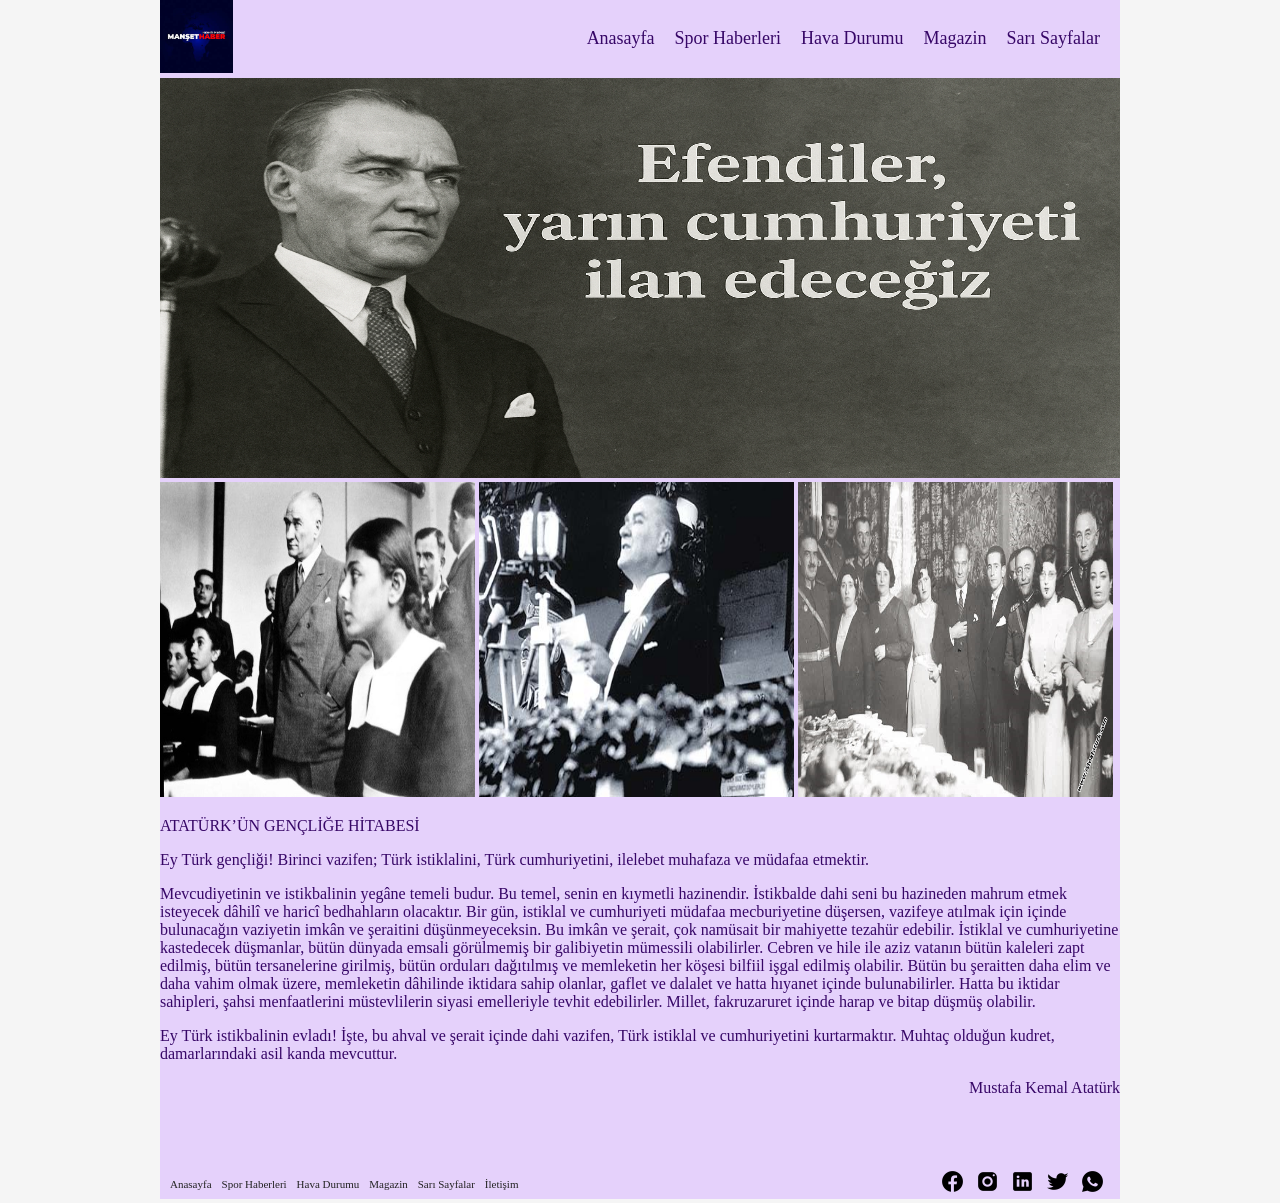
<file: Frontent/index.html>
﻿<!DOCTYPE html>

<html lang="en" xmlns="http://www.w3.org/1999/xhtml">
<head>
    <meta charset="utf-8" />
    <title>HTML ilk örnekler</title>
    <link href="style.css" rel="stylesheet" />
</head>
<body>
    <div class="container">
        <!--HEADER-->
        <div class="header">
            <div class="logo">
                <a href="index.html"><img src="library/images/images.jpeg" alt="Alternate Text" /></a>
            </div>
            <div class="menu">
                <ul>
                    <li><a href="https://google.com" target="_blank">Anasayfa</a></li>
                    <li><a href="https://hurriyet.com.tr" target="_blank">Spor Haberleri</a></li>
                    <li><a href="https://www.milliyet.com.tr" target="_blank">Hava Durumu</a></li>
                    <li><a href="https://www.sozcu.com.tr" target="_blank">Magazin</a></li>
                    <li><a href="https://www.egm.gov.tr" target="_blank">Sarı Sayfalar</a></li>
                </ul>
            </div>
        </div>
        <!--CONTAINER-->
        <div class="slider">
            <a href="#" onclick="selamla()"><img src="library/images/yarın.png" width="960" height="400" /></a>
              <a href="#"><img src="library/images/ogrenci.jpg" width="315" height="315" /></a>  <a href="#"><img src="library/images/on.jpg" width="315" height="315" /></a>  <a href="#"><img src="library/images/kadın.jpg" width="315" height="315"/></a>
            <div class="gençliğe"><p>ATATÜRK’ÜN GENÇLİĞE HİTABESİ</p> </div>

            <div class="kıta"><p> Ey Türk gençliği! Birinci vazifen; Türk istiklalini, Türk cumhuriyetini, ilelebet muhafaza ve müdafaa etmektir.</p></div>
            <div class="kıta2">
                <p> Mevcudiyetinin ve istikbalinin yegâne temeli budur. Bu temel, senin en kıymetli hazinendir. İstikbalde dahi seni bu hazineden mahrum etmek isteyecek dâhilî ve haricî bedhahların olacaktır. Bir gün, istiklal ve cumhuriyeti müdafaa mecburiyetine düşersen, vazifeye atılmak için içinde bulunacağın vaziyetin imkân ve şeraitini düşünmeyeceksin. Bu imkân ve şerait, çok namüsait bir mahiyette tezahür edebilir. İstiklal ve cumhuriyetine kastedecek düşmanlar, bütün dünyada emsali görülmemiş bir galibiyetin mümessili olabilirler. Cebren ve hile ile aziz vatanın bütün kaleleri zapt edilmiş, bütün tersanelerine girilmiş, bütün orduları dağıtılmış ve memleketin her köşesi bilfiil işgal edilmiş olabilir. Bütün bu şeraitten daha elim ve daha vahim olmak üzere, memleketin dâhilinde iktidara sahip olanlar, gaflet ve dalalet ve hatta hıyanet içinde bulunabilirler. Hatta bu iktidar sahipleri, şahsi menfaatlerini müstevlilerin siyasi emelleriyle tevhit edebilirler. Millet, fakruzaruret içinde harap ve bitap düşmüş olabilir.</p>
            </div>
            <div class="kıta3">
                <p> Ey Türk istikbalinin evladı! İşte, bu ahval ve şerait içinde dahi vazifen, Türk istiklal ve cumhuriyetini kurtarmaktır. Muhtaç olduğun kudret, damarlarındaki asil kanda mevcuttur.</p>
            </div>


            <div class="imza">Mustafa Kemal Atatürk</div>

        </div>

        <!--FOOTER-->
        <di class="footer">
            <div class="sublinks">
                <ul>
                    <li><a href="https://google.com" target="_blank">Anasayfa</a></li>
                    <li><a href="https://hurriyet.com.tr" target="_blank">Spor Haberleri</a></li>
                    <li><a href="https://www.milliyet.com.tr" target="_blank">Hava Durumu</a></li>
                    <li><a href="https://www.sozcu.com.tr" target="_blank">Magazin</a></li>
                    <li><a href="https://www.egm.gov.tr" target="_blank">Sarı Sayfalar</a></li>
                    <li><a href="#" target="_blank">İletişim</a></li>
                </ul>
            </div>
            <div class="socialmedia">
                <ul>
                    <li><a href="https://www.facebook.com" target="_blank"><img src="library/images/facebook.png" /></a></li>
                    <li><a href="https://www.instagram.com" target="_blank"><img src="library/images/instagram.png" /></a></li>
                    <li><a href="https://tr.linkedin.com" target="_blank"><img src="library/images/linkedin.png" /></a></li>
                    <li><a href="https://x.com/?lang=tr" target="_blank"><img src="library/images/twitter.png" /></a></li>
                    <li><a href="https://web.whatsapp.com" target="_blank"><img src="library/images/whatsapp.png" /></a></li>
                </ul>
            </div>
        </di>
    </div>
    <script>
        function selamla() {
            alert("Merhaba Dünya!");
        }
    </script>
</body>
</html>
</file>
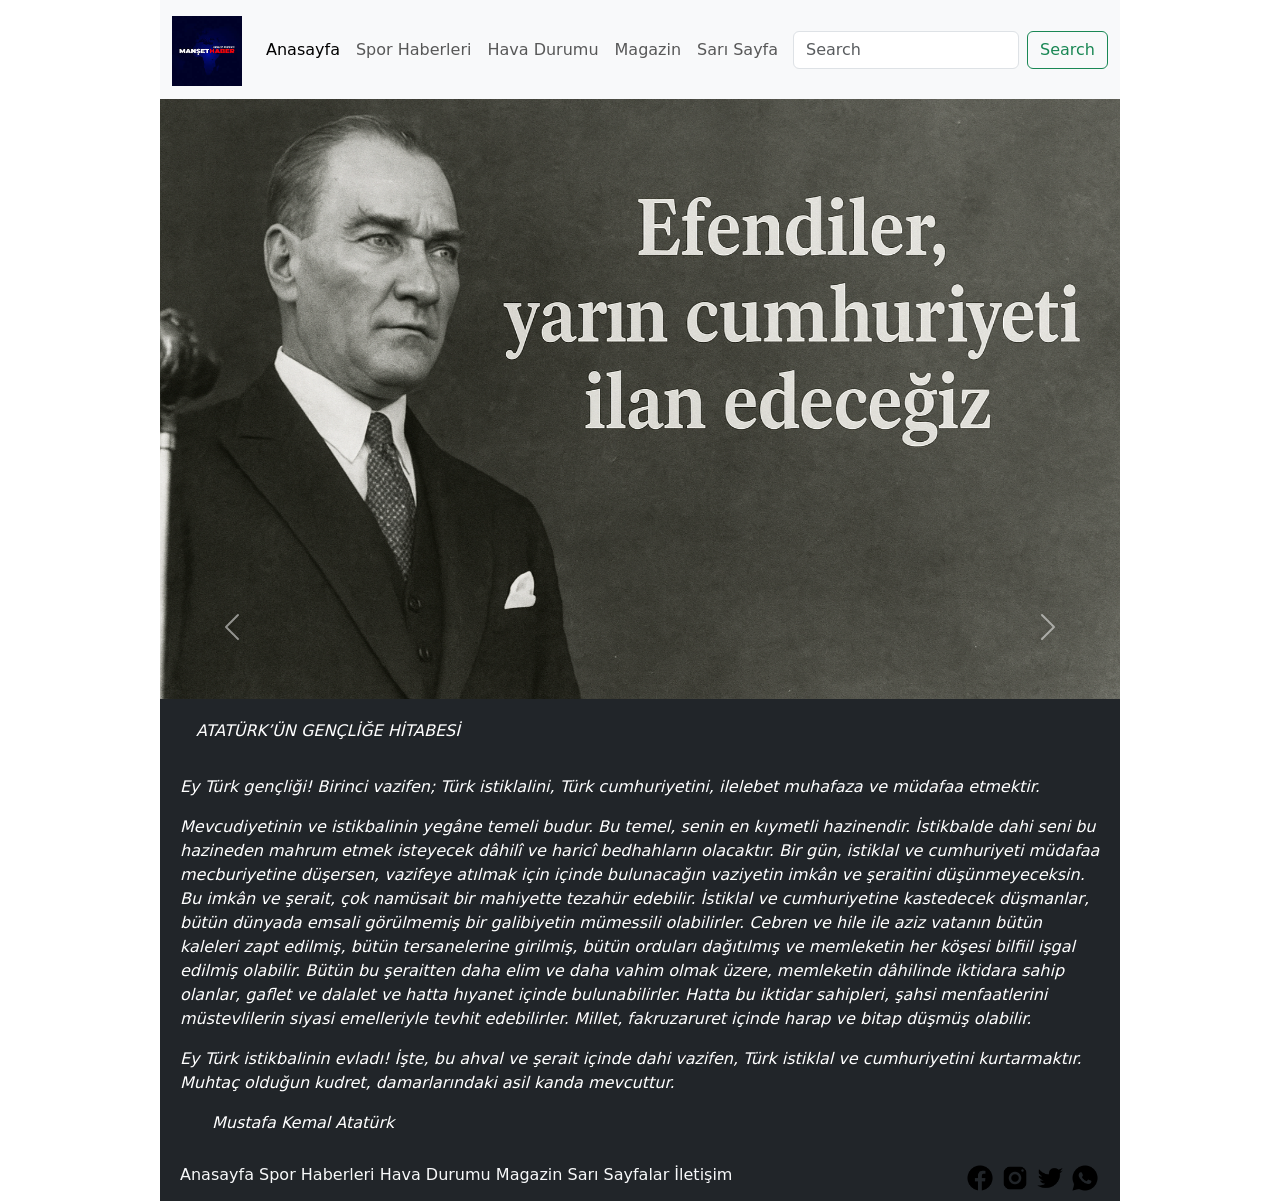
<file: Bootstrap/Bootstrap.html>
﻿<!doctype html>
<html lang="tr">
<head>
    <meta charset="utf-8">
    <meta name="viewport" content="width=device-width, initial-scale=1.0">
    <title>Blog</title>
    <link href="https://cdn.jsdelivr.net/npm/bootstrap@5.3.8/dist/css/bootstrap.min.css" rel="stylesheet" integrity="sha384-sRIl4kxILFvY47J16cr9ZwB07vP4J8+LH7qKQnuqkuIAvNWLzeN8tE5YBujZqJLB" crossorigin="anonymous">
    <script src="https://cdn.jsdelivr.net/npm/bootstrap@5.3.8/dist/js/bootstrap.bundle.min.js" integrity="sha384-FKyoEForCGlyvwx9Hj09JcYn3nv7wiPVlz7YYwJrWVcXK/BmnVDxM+D2scQbITxI" crossorigin="anonymous"></script>
</head>
<body>
    <div class="container-960">
        <div class="header">
            <style>
                .container-960 {
                    max-width: 960px;
                    width: 100%;
                    margin: 0 auto;
                }
            </style>
            <nav class="navbar navbar-expand-lg bg-body-tertiary text-bg-dark">
                <div class="container-fluid">
                    <button class="navbar-toggler" type="button" data-bs-toggle="collapse" data-bs-target="#navbarTogglerDemo03" aria-controls="navbarTogglerDemo03" aria-expanded="false" aria-label="Toggle navigation">
                        <span class="navbar-toggler-icon"></span>
                    </button>

                    <a class="navbar-brand" href="#">
                        <img src="library/images/manset.jpg" alt="Logo" width="70" height="70" class="d-inline-block align-text-top">
                    </a>

                    <div class="collapse navbar-collapse" id="navbarTogglerDemo03">
                        <ul class="navbar-nav me-auto mb-2 mb-lg-0">
                            <li class="nav-item"><a class="nav-link active" href="https://google.com">Anasayfa</a></li>
                            <li class="nav-item"><a class="nav-link" href="https://hurriyet.com.tr">Spor Haberleri</a></li>
                            <li class="nav-item"><a class="nav-link" href="https://www.milliyet.com.tr">Hava Durumu</a></li>
                            <li class="nav-item"><a class="nav-link" href="https://www.sozcu.com.tr">Magazin</a></li>
                            <li class="nav-item"><a class="nav-link" href="https://www.egm.gov.tr">Sarı Sayfa</a></li>
                        </ul>
                        <form class="d-flex" role="search">
                            <input class="form-control me-2" type="search" placeholder="Search">
                            <button class="btn btn-outline-success" type="submit">Search</button>
                        </form>
                    </div>
                </div>
            </nav>
        </div>

        <div class="slider">
            <div id="carouselExampleAutoplaying" class="carousel slide" data-bs-ride="carousel">
                <div class="carousel-inner">
                    <div class="carousel-item active">
                        <img src="library/images/yarın.png" class="d-block w-100" height="600">
                    </div>
                    <div class="carousel-item">
                        <img src="library/images/23.jpg" class="d-block w-100" height="600">
                    </div>
                    <div class="carousel-item">
                        <img src="library/images/yür.jpg" class="d-block w-100" height="600">
                    </div>
                </div>
                <div class="text-bg-dark p-1 fst-italic ">
                    <div class="mx-3 p-3"><p>ATATÜRK’ÜN GENÇLİĞE HİTABESİ</p></div>
                    <div class="mx-3"><p> Ey Türk gençliği! Birinci vazifen; Türk istiklalini, Türk cumhuriyetini, ilelebet muhafaza ve müdafaa etmektir.</p></div>
                    <div class="mx-3"><p> Mevcudiyetinin ve istikbalinin yegâne temeli budur. Bu temel, senin en kıymetli hazinendir. İstikbalde dahi seni bu hazineden mahrum etmek isteyecek dâhilî ve haricî bedhahların olacaktır. Bir gün, istiklal ve cumhuriyeti müdafaa mecburiyetine düşersen, vazifeye atılmak için içinde bulunacağın vaziyetin imkân ve şeraitini düşünmeyeceksin. Bu imkân ve şerait, çok namüsait bir mahiyette tezahür edebilir. İstiklal ve cumhuriyetine kastedecek düşmanlar, bütün dünyada emsali görülmemiş bir galibiyetin mümessili olabilirler. Cebren ve hile ile aziz vatanın bütün kaleleri zapt edilmiş, bütün tersanelerine girilmiş, bütün orduları dağıtılmış ve memleketin her köşesi bilfiil işgal edilmiş olabilir. Bütün bu şeraitten daha elim ve daha vahim olmak üzere, memleketin dâhilinde iktidara sahip olanlar, gaflet ve dalalet ve hatta hıyanet içinde bulunabilirler. Hatta bu iktidar sahipleri, şahsi menfaatlerini müstevlilerin siyasi emelleriyle tevhit edebilirler. Millet, fakruzaruret içinde harap ve bitap düşmüş olabilir.</p></div>
                    <div class="mx-3"><p>Ey Türk istikbalinin evladı! İşte, bu ahval ve şerait içinde dahi vazifen, Türk istiklal ve cumhuriyetini kurtarmaktır. Muhtaç olduğun kudret, damarlarındaki asil kanda mevcuttur.</p></div>
                    <div class="mx-5"><p>Mustafa Kemal Atatürk</p></div>
                </div>


                <button class="carousel-control-prev" type="button" data-bs-target="#carouselExampleAutoplaying" data-bs-slide="prev">
                    <span class="carousel-control-prev-icon"></span>
                </button>
                <button class="carousel-control-next" type="button" data-bs-target="#carouselExampleAutoplaying" data-bs-slide="next">
                    <span class="carousel-control-next-icon"></span>
                </button>
            </div>
        </div>

        <div class="footer text-bg-dark p-2 ">
            <div class="container">
                <div class="row">
                    <div class="col-8 gap-3">
                        <a href="https://google.com" class="link-light link-offset-2 link-offset-3-hover link-underline link-underline-opacity-0 link-underline-opacity-75-hover mt-4">Anasayfa</a>
                        <a href="https://hurriyet.com.tr" class="link-light link-offset-2 link-offset-3-hover link-underline link-underline-opacity-0 link-underline-opacity-75-hover mt-4">Spor Haberleri</a>
                        <a href="https://www.milliyet.com.tr" class="link-light link-offset-2 link-offset-3-hover link-underline link-underline-opacity-0 link-underline-opacity-75-hover mt-4">Hava Durumu</a>
                        <a href="https://www.sozcu.com.tr" class="link-light link-offset-2 link-offset-3-hover link-underline link-underline-opacity-0 link-underline-opacity-75-hover mt-4">Magazin</a>
                        <a href="https://www.egm.gov.tr" class="link-light link-offset-2 link-offset-3-hover link-underline link-underline-opacity-0 link-underline-opacity-75-hover mt-4">Sarı Sayfalar</a>
                        <a href="#" class="link-light link-offset-2 link-offset-3-hover link-underline link-underline-opacity-0 link-underline-opacity-75-hover mt-4">İletişim</a>
                    </div>
                    <div class="col-4 gap-3 justify-content-end text-end">
                        <a href="https://www.facebook.com"><img src="library/images/facebook.png" width="30"></a>
                        <a href="https://www.instagram.com"><img src="library/images/instagram.png" width="30"></a>
                        <a href="https://x.com/?lang=tr"><img src="library/images/twitter.png" width="30"></a>
                        <a href="https://web.whatsapp.com"><img src="library/images/whatsapp.png" width="30"></a>
                    </div>
                </div>
            </div>
        </div>




</body>
</html>
</file>
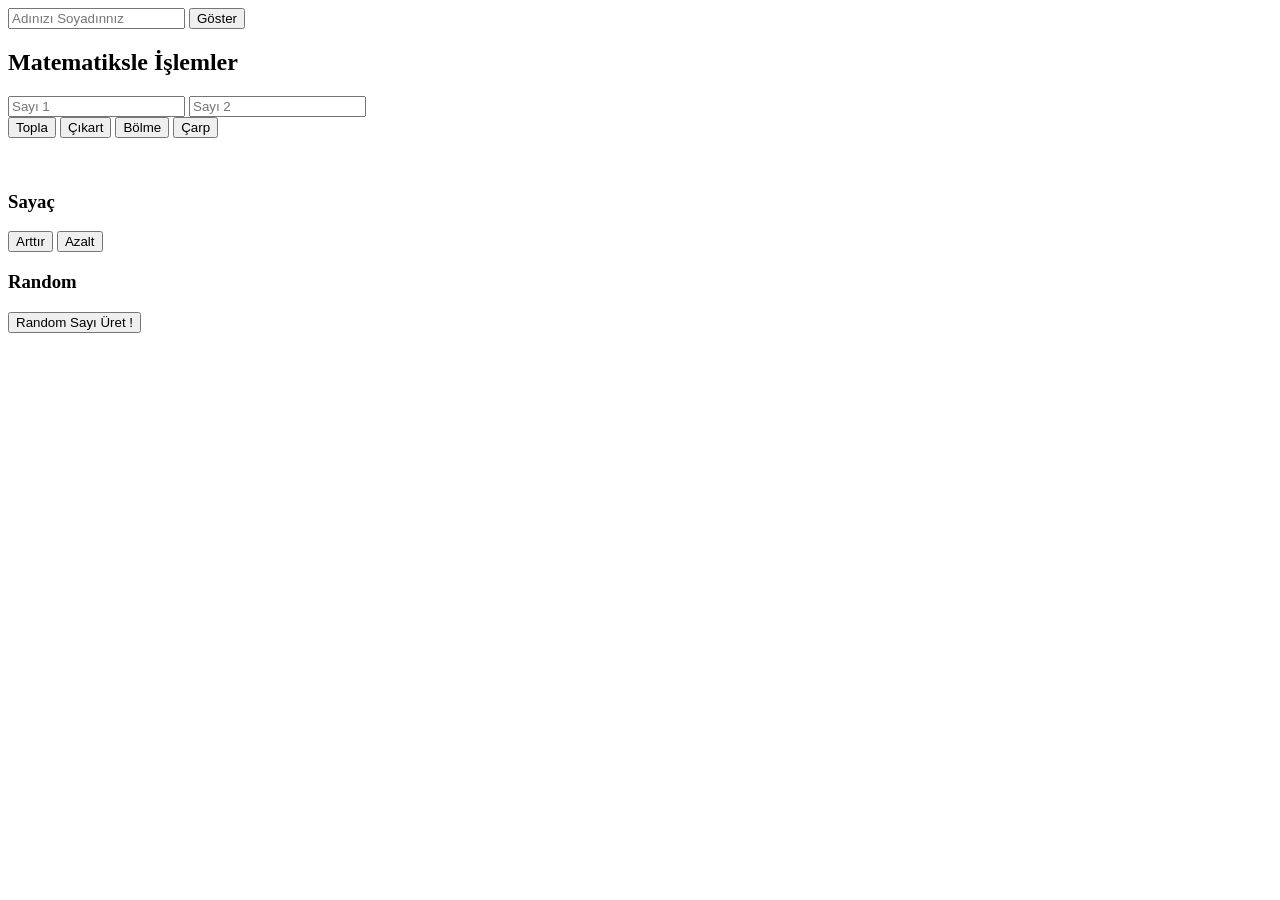
<file: Frontent/math.html>
﻿<!DOCTYPE html>

<html lang="en" xmlns="http://www.w3.org/1999/xhtml">
<head>
    <meta charset="utf-8" />
    <title>Matematiksel işlemler</title>
</head>
<body>
    <input id="nameInput" type="text" placeholder="Adınızı Soyadınnız" />
    <button onclick="showName()">Göster</button>
    <p id="output"></p>
    <div>
        <h2>Matematiksle İşlemler</h2>
        <input type="number" id="sayi1" placeholder="Sayı 1" />
        <input type="number" id="sayi2" placeholder="Sayı 2" />
        <br />
        <button onclick="topla()">Topla</button>
        <button onclick="cıkart()">Çıkart</button>
        <button onclick="bolme()">Bölme</button>
        <button onclick="carp()">Çarp</button>
        <br />
        <p id="result"></p>
        <br />
        <h3>Sayaç</h3>
        <p id="count"></p>
        <button onclick="arttir()">Arttır</button>
        <button onclick="azalt()">Azalt</button>
        <h3>Random</h3>
        <p id="randomValue"></p>
        <button onclick="generate()">Random Sayı Üret !</button>
    </div>
    <script>
        function showName() {
            const name = document.getElementById("nameInput").value;
            if (name == "") {
                alert("Değer boş geçilemez");
                return;
            }
            else {
                document.getElementById("output").innerHTML = "Merhaba " + name + "!";
            }
        }
        function topla() {
            const sayi1 = Number(document.getElementById("sayi1").value);
            const sayi2 = Number(document.getElementById("sayi2").value);
            document.getElementById("result").innerText = "Sonuç:" + (sayi1 + sayi2);
        }
        function cıkart() {
            const sayi1 = Number(document.getElementById("sayi1").value);
            const sayi2 = Number(document.getElementById("sayi2").value);
            document.getElementById("result").innerText = "Sonuç:" + (sayi1 - sayi2);
        }
        function bolme() {
            const sayi1 = Number(document.getElementById("sayi1").value);
            const sayi2 = Number(document.getElementById("sayi2").value);
            document.getElementById("result").innerText = "Sonuç:" + (sayi1 / sayi2);
        }
        function carp() {
            const sayi1 = Number(document.getElementById("sayi1").value);
            const sayi2 = Number(document.getElementById("sayi2").value);
            document.getElementById("result").innerText = "Sonuç:" + (sayi1 * sayi2);
        }
        let sayac = 0;
        function arttir() {
            sayac++;
            document.getElementById("count").innerHTML = "<strong style='color:#00c61c; font-size:14px'>" + sayac + "</strong>";
        }
        function azalt() {
            sayac--;
            document.getElementById("count").innerHTML = "<strong style='color:#b51e1e; font-size:14px'>" + sayac + "</strong>";
        }
        function generate() {
            const rnd = Math.floor(Math.random() * 100);
            document.getElementById("randomValue").innerHTML = "<strong style='font-size:18px; color:#FF0000 '>" + rnd + "</strong>";
        }
        function toplama(sayi1, sayi2) {
            return sayi1 + sayi2;
        }

        console.log('Toplama işleminin sonucu --->' + toplama(4, 6));

    </script>
</body>
</html>
</file>
<file: Frontent/style.css>
﻿body {
    background-color: #f5f5f5;
    margin: 0;
    padding: 0;
    min-width: 100vw;
    overflow-x: hidden;
    font-family: 'Segoe UI';
}

    body .container {
        width: 960px;
        margin: 0 auto;
        height: auto;
        background: #e5d1fb;
    }

        body .container .header {
            width: 100%;
            height: 50%;
            display: flex;
        }

            body .container .header .logo {
                float: left;
                width: 76px;
                height: 100%;
            }

                body .container .header .logo img {
                    width: 100%;
                }

            body .container .header .menu {
                margin-left: 10px;
                width: 825px;
                float: right;
                height: 100%;
                margin: 12px 0 10px 100px;
            }

                body .container .header .menu ul {
                    display: flex;
                    justify-content: flex-end;
                                   
                }

                    body .container .header .menu ul li {
                        list-style-type: none;
                        margin-right: 20px;
                    }

                        body .container .header .menu ul li a {
                            text-decoration: none;
                            font-size: 18px;
                            color: #370767;
                        }

                            body .container .header .menu ul li a:hover {
                                color: #0026ff;
                            }

        body .container .slider {
            margin: 1px 0 1px 0;
            width: 100%;
            height: 1090px;
            background: #e5d1fb;
        }

            body .container .slider .gençliğe {
                display: left;
                color: #370767;
            }

            body .container .slider .kıta {
                color: #370767;
            }

            body .container .slider .kıta2 {
                color: #370767;
            }

            body .container .slider .kıta3 {
                color: #370767;
            }

            body .container .slider .imza {
                float: right;
                color: #370767;
            }

        body .container .footer {
            width: 100%;
            height: 30px;
            display: flex;
            align-items: center;
        }

            body .container .footer .sublinks {
                width: 70%;
                height: 100%;
                display: flex;
                align-items: center;
                padding: 0 0 0 10px;
            }

                body .container .footer .sublinks ul {
                    display: flex;
                    padding: 0;
                    margin: 0;
                }

                    body .container .footer .sublinks ul li {
                        list-style-type: none;
                        font-size: 11px;
                        margin-right: 10px;
                    }

                        body .container .footer .sublinks ul li a {
                            text-decoration: none;
                            color: #232323;
                        }

            body .container .footer .socialmedia {
                width: 30%;
                height: 100%;
                display: flex;
                justify-content: flex-end;
                align-items: center;
                padding-right: 10px;
            }

                body .container .footer .socialmedia ul {
                    display: flex;
                    padding: 0;
                    margin: 0;
                }

                    body .container .footer .socialmedia ul li {
                        list-style-type: none;
                        margin: 5px;
                    }

                        body .container .footer .socialmedia ul li a {
                            text-decoration: none;
                        }

                            body .container .footer .socialmedia ul li a img {
                                width: 25px;
                            }
</file>
